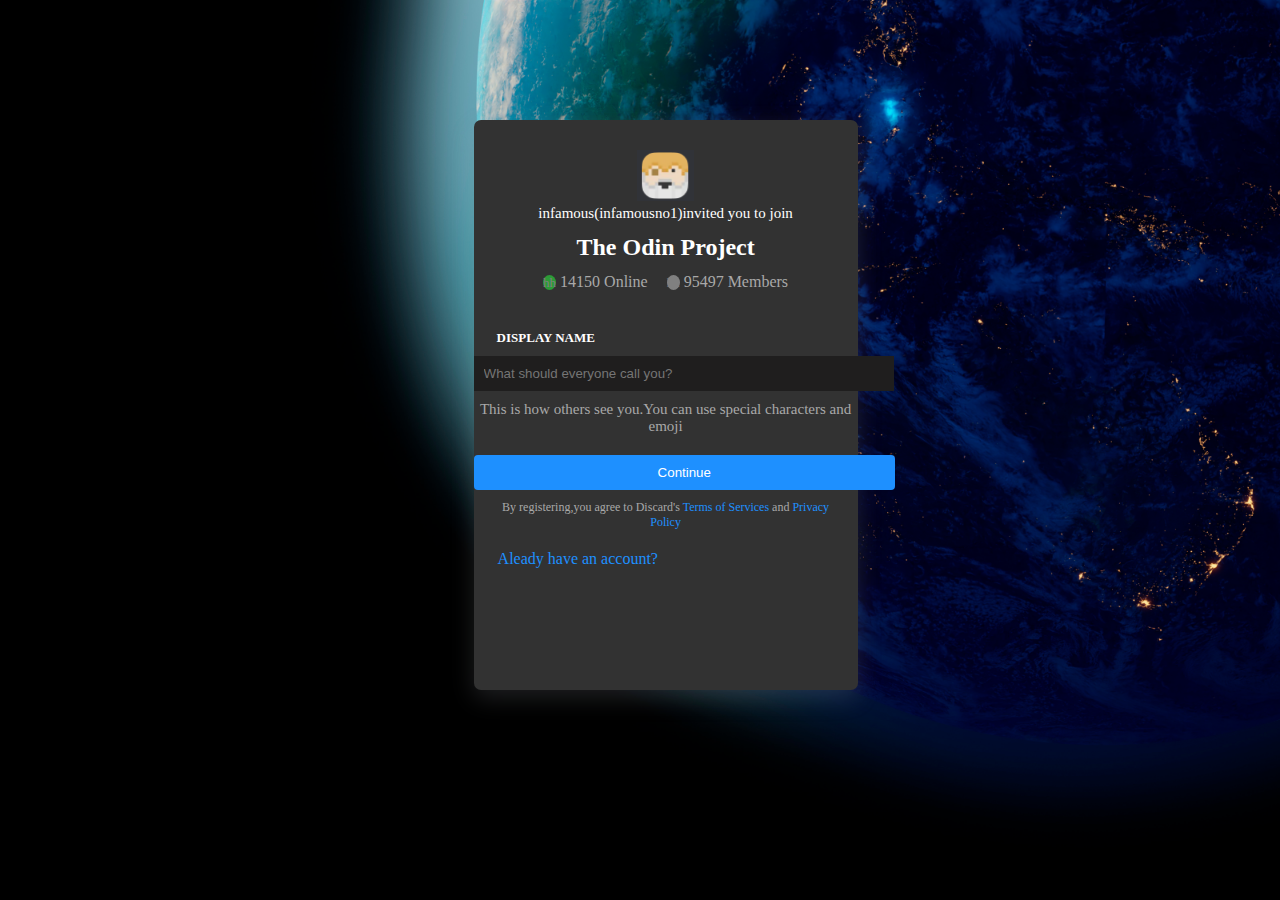
<file: pages/community.html>
<!DOCTYPE html>
<html lang="en">
<head>
    <meta charset="UTF-8">
    <meta name="viewport" content="width=device-width, initial-scale=1.0">
    <title>Document</title>
    <link rel="stylesheet" href="../css/community.css">
</head>
<body>
    <div class="about">
        <div class="main">
            <div class="card">
               <form>
                <img class="img1" src="../images/log.png" alt=""><br>
                <p class="f-para">infamous(infamousno1)invited you to join</p>
                <h2 >The Odin Project</h2>
                <div class="dots">
                    <ul>
                        <span class="green">hh</span>
                        <span class="online">14150 Online</span>
                        <span class="grey">hh</span>
                        <span>95497 Members</span>
                    </ul>

                </div>
                <h6>DISPLAY NAME</h6>
                <input  class="sub"type="text" style="background-color: rgb(31, 30, 30); border: none;" placeholder="What should everyone call you?">
                <p class="para">This is how others see you.You can use special characters and emoji</p>
                <button class="sub1">Continue</button><br>
                <p class="by">By registering,you agree to Discard's <span style="color: dodgerblue;">Terms of Services</span> and <span style="color: dodgerblue;">Privacy Policy</span></p>
                <a>Aleady have an account?</a>
               </form>
            </div>
            </div>
    </div>
</body>
</html>
</file>
<file: css/community.css>
*{
    margin: 0;
    padding: 0;
}

.about{
    background-image: url(../images/3d-view-planet-earth.jpg);
    background-size: cover;
    height:100vh;
    width: 100%;
    text-align: center;
    background-repeat: no-repeat;
    
}
.main{
    padding-top: 30px;
    padding-left: 30%;  
}
.sub{
    padding: 10px ;
    width: 400px;
    border-width: 0 0 1px 0;
    border-style: solid;
}
.card{
    padding-top: 30px;
    background-color:rgb(50, 50, 50);
    height: 60vh;
    width: 30vw;
    box-shadow: rgba(149, 157, 165, 0.2) 0px 8px 24px;
    border-radius:7px;
    color: white;
    margin-left: 10%;
    margin-top: 10%;
}
button{
    background-color: dodgerblue;
    color: white;
    padding: 10px 184px;
    border: none;
    border-radius: 4px;
}
a{
    color: dodgerblue;
    float: left;
    padding-left: 24px;
    margin: 10px 0px;
}
  .card img{
    width: 50px;
  }
.by{
    padding: 10px 23px;
    color: darkgrey;
    font-size: 12px;
    float: left;
}
h6{
    font-size: 13px;
    float: left;
    margin-left: 23px;
    margin-bottom: 10px;
    margin-top: 39px;
}

h2{
    margin:12px 0px;
}

.dots{
    color: darkgrey;
    justify-content: center;
    
}

.online{
    margin-right: 15px;
}

.para{
    padding-top: 10px;
    padding-bottom: 20px;
    color: darkgrey;
    font-size: 15px;
}

.card img{
    width: 15%;
}

.f-para{
    font-size: 15px;
    
}

.green{
    background-color: rgb(44, 155, 55);
    border-radius: 50%;
    font-size: small;
    color: grey;
    
}
.grey{
    background-color: grey;
    border-radius: 50%;
    font-size: small;
    color: grey;
}
</file>
